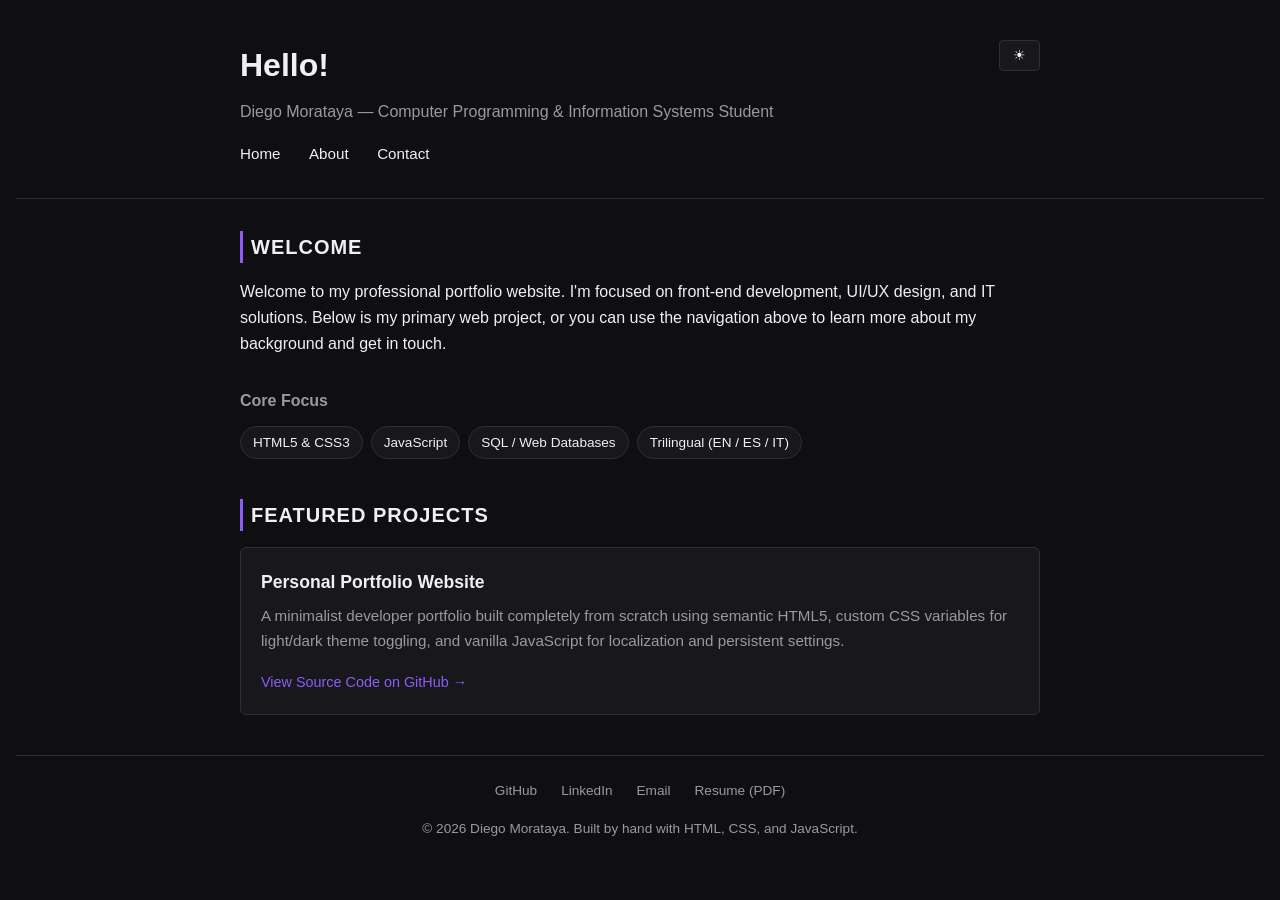
<file: index.html>
<!DOCTYPE html>
<html lang="en" data-theme="dark">
<head>
    <meta charset="UTF-8">
    <meta name="viewport" content="width=device-width, initial-scale=1.0">
    <title>Diego Morataya — Portfolio</title>
    <link rel="stylesheet" href="styles.css">
</head>
<body>
    <header>
        <div class="container header-flex">
            <div>
                <h1 id="greeting">Hello!</h1>
                <p class="subtitle">Diego Morataya — Computer Programming & Information Systems Student</p>
                <nav>
                    <a href="index.html">Home</a>
                    <a href="about.html">About</a>
                    <a href="contact.html">Contact</a>
                </nav>
            </div>
            <div class="controls">
                <button id="theme-toggle" class="control-btn" title="Toggle Theme">🌗</button>
                <button id="menu-toggle" class="control-btn menu-btn" aria-label="Toggle Navigation">☰</button>
            </div>
        </div>
    </header>

    <main class="container">
        <!-- Hero / Welcome -->
        <section id="hero">
            <h2>Welcome</h2>
            <p class="hero-text">Welcome to my professional portfolio website. I'm focused on front-end development, UI/UX design, and IT solutions. 
                Below is my primary web project, or you can use the navigation above to learn more about my background and get in touch.</p>

            <div class="skills-summary">
                <h3>Core Focus</h3>
                <div class="skills-tags">
                    <span class="tag">HTML5 & CSS3</span>
                    <span class="tag">JavaScript</span>
                    <span class="tag">SQL / Web Databases</span>
                    <span class="tag">Trilingual (EN / ES / IT)</span>
                </div>
            </div>
        </section>

        <!-- Projects Section -->
        <section id="projects">
            <h2>Featured Projects</h2>
            
            <article class="project-card">
                <h3>Personal Portfolio Website</h3>
                <p>A minimalist developer portfolio built completely from scratch using semantic HTML5, custom CSS variables for light/dark theme toggling, and vanilla JavaScript for localization and persistent settings.</p>
                <div class="project-links">
                    <a href="https://github.com/meiisho/Portfolio" target="_blank" rel="noopener noreferrer">View Source Code on GitHub &rarr;</a>
                </div>
            </article>
        </section>
    </main>

    <footer class="site-footer">
        <div class="container">
            <ul>
                <li><a href="https://github.com/meiisho" target="_blank" rel="noopener noreferrer">GitHub</a></li>
                <li><a href="https://linkedin.com/in/diego-morataya-5031442a0" target="_blank" rel="noopener noreferrer">LinkedIn</a></li>
                <li><a href="mailto:dmcruz82004@gmail.com">Email</a></li>
                <li><a href="Diego_Morataya_Resume.pdf" target="_blank" rel="noopener noreferrer">Resume (PDF)</a></li>
            </ul>
            <p>&copy; <span id="year">2026</span> Diego Morataya. Built by hand with HTML, CSS, and JavaScript.</p>
        </div>
    </footer>

    <script src="script.js"></script>
</body>
</html>
</file>
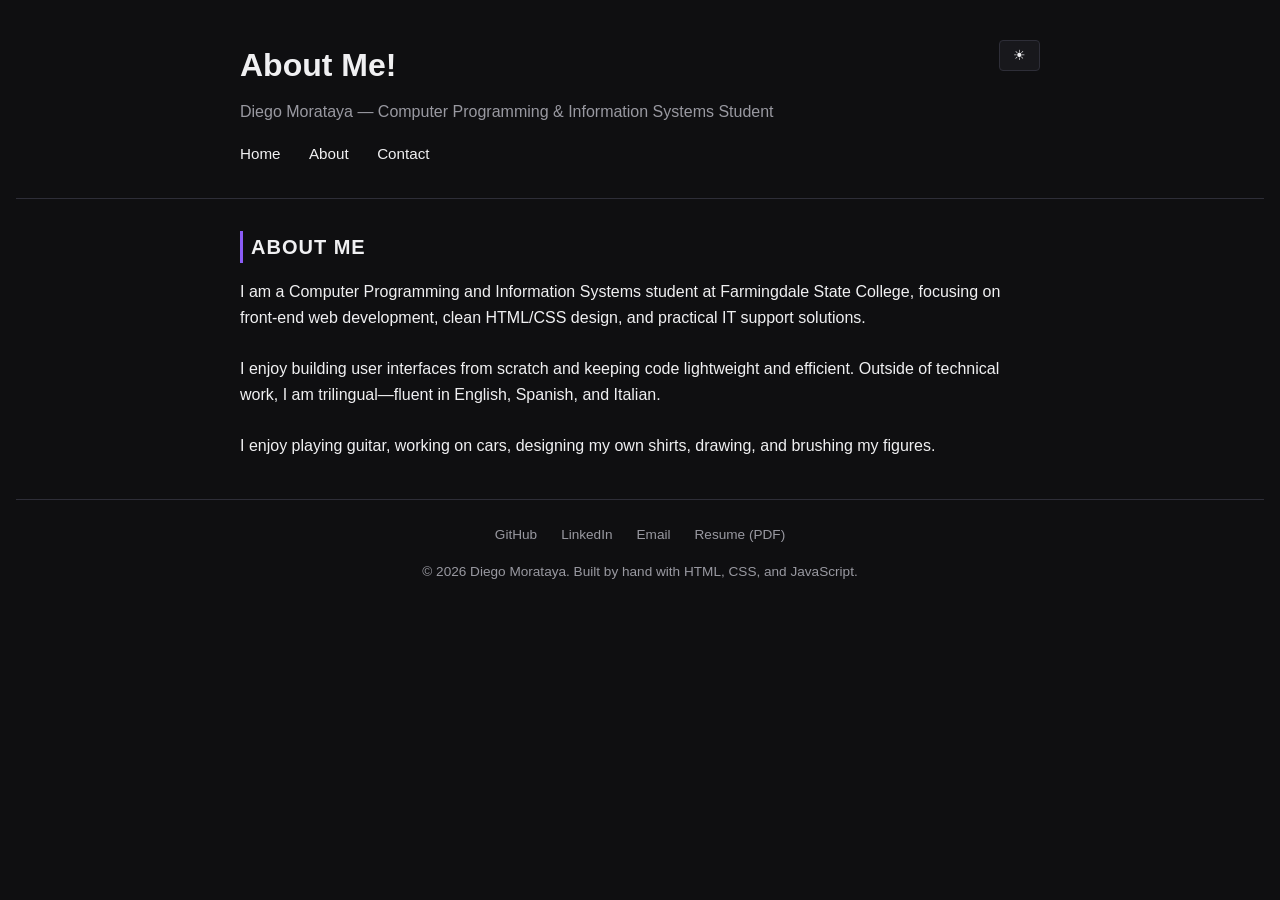
<file: about.html>
<!DOCTYPE html>
<html lang="en" data-theme="dark">
<head>
    <meta charset="UTF-8">
    <meta name="viewport" content="width=device-width, initial-scale=1.0">
    <title>About Diego...</title>
    <link rel="stylesheet" href="styles.css">
</head>
<body>
    <header>
        <div class="container header-flex">
            <div>
                <h1>About Me!</h1>
                <p class="subtitle">Diego Morataya — Computer Programming & Information Systems Student</p>
                <nav>
                    <a href="index.html">Home</a>
                    <a href="about.html">About</a>
                    <a href="contact.html">Contact</a>
                </nav>
            </div>
            <div class="controls">
                <button id="theme-toggle" class="control-btn" title="Toggle Theme">🌗</button>
                <button id="menu-toggle" class="control-btn menu-btn" aria-label="Toggle Navigation">☰</button>
            </div>
        </div>
    </header>

    <main class="container">
        <section id="about">
            <h2>About Me</h2>
            <p>I am a Computer Programming and Information Systems student at Farmingdale State College, focusing on front-end web development, clean HTML/CSS design, and practical IT support solutions.</p>
            <br>
            <p>I enjoy building user interfaces from scratch and keeping code lightweight and efficient. Outside of technical work, I am trilingual—fluent in English, Spanish, and Italian.</p>
            <br>
            <p>I enjoy playing guitar, working on cars, designing my own shirts, drawing, and brushing my figures.</p>
        </section>
    </main>

    <footer class="site-footer">
        <div class="container">
            <ul>
                <li><a href="https://github.com/meiisho" target="_blank" rel="noopener noreferrer">GitHub</a></li>
                <li><a href="https://linkedin.com/in/diego-morataya-5031442a0" target="_blank" rel="noopener noreferrer">LinkedIn</a></li>
                <li><a href="mailto:dmcruz82004@gmail.com">Email</a></li>
                <li><a href="Diego_Morataya_Resume.pdf" target="_blank" rel="noopener noreferrer">Resume (PDF)</a></li>
            </ul>
            <p>&copy; <span id="year">2026</span> Diego Morataya. Built by hand with HTML, CSS, and JavaScript.</p>
        </div>
    </footer>
    <script src="script.js"></script>
</body>
</html>
</file>
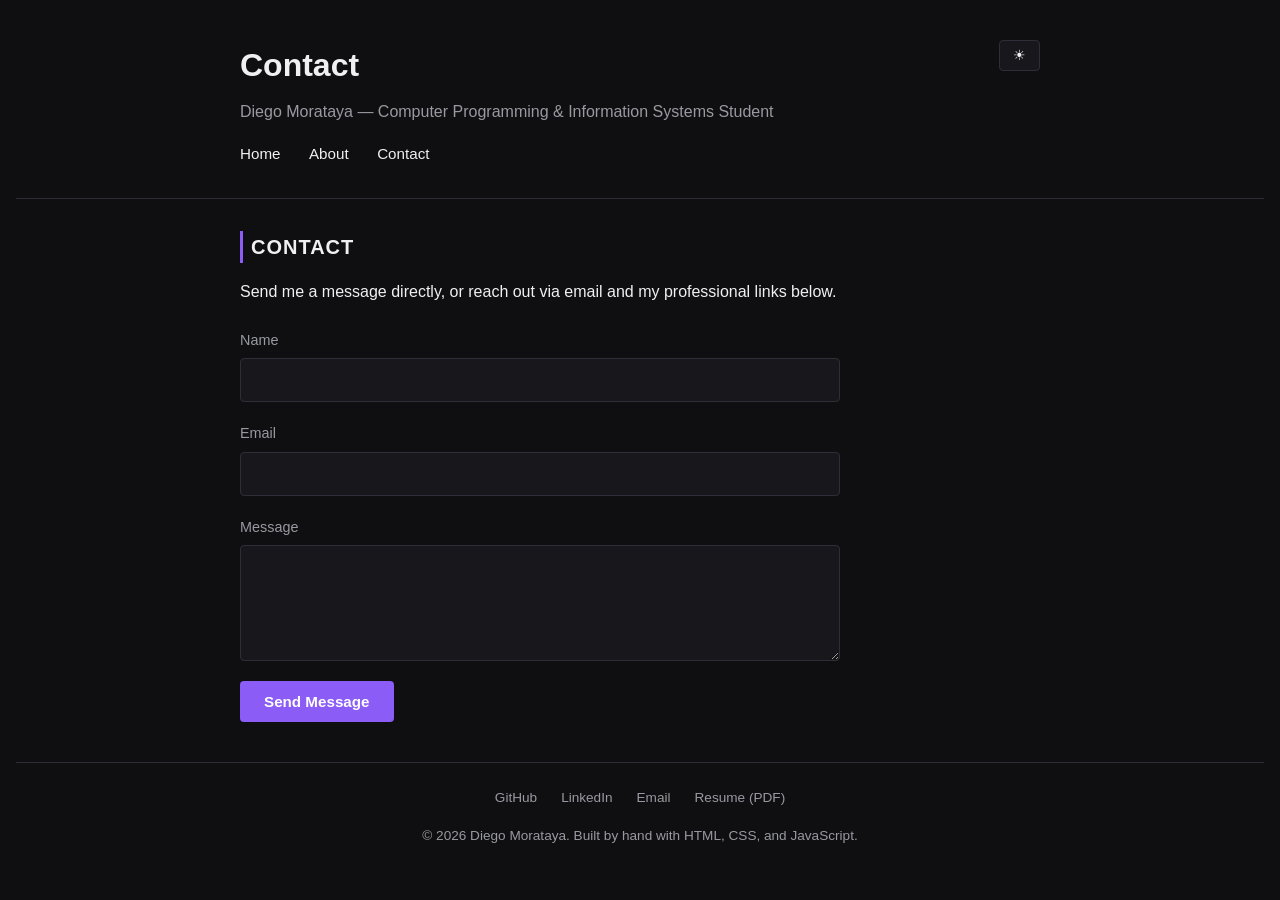
<file: contact.html>
<!DOCTYPE html>
<html lang="en" data-theme="dark">
<head>
    <meta charset="UTF-8">
    <meta name="viewport" content="width=device-width, initial-scale=1.0">
    <title>Contact Diego</title>
    <link rel="stylesheet" href="styles.css">
</head>
<body>
    <header>
        <div class="container header-flex">
            <div>
                <h1>Contact</h1>
                <p class="subtitle">Diego Morataya — Computer Programming & Information Systems Student</p>
                <nav>
                    <a href="index.html">Home</a>
                    <a href="about.html">About</a>
                    <a href="contact.html">Contact</a>
                </nav>
            </div>
            <div class="controls">
                <button id="theme-toggle" class="control-btn" title="Toggle Theme">🌗</button>
                <button id="menu-toggle" class="control-btn menu-btn" aria-label="Toggle Navigation">☰</button>
            </div>
        </div>
    </header>

    <main class="container">
        <section id="contact">
            <h2>Contact</h2>
            <p>Send me a message directly, or reach out via email and my professional links below.</p>
            
            <form action="https://formspree.io/f/mkjjblaj" method="POST" class="contact-form">
                <div class="form-group">
                    <label for="name">Name</label>
                    <input type="text" id="name" name="name" required>
                </div>
                
                <div class="form-group">
                    <label for="email">Email</label>
                    <input type="email" id="email" name="_replyto" required>
                </div>
                
                <div class="form-group">
                    <label for="message">Message</label>
                    <textarea id="message" name="message" rows="5" required></textarea>
                </div>
                
                <button type="submit" class="submit-btn">Send Message</button>
            </form>
        </section>
    </main>

    <footer class="site-footer">
        <div class="container">
            <ul>
                <li><a href="https://github.com/meiisho" target="_blank" rel="noopener noreferrer">GitHub</a></li>
                <li><a href="https://linkedin.com/in/diego-morataya-5031442a0" target="_blank" rel="noopener noreferrer">LinkedIn</a></li>
                <li><a href="mailto:dmcruz82004@gmail.com">Email</a></li>
                <li><a href="Diego_Morataya_Resume.pdf" target="_blank" rel="noopener noreferrer">Resume (PDF)</a></li>
            </ul>
            <p>&copy; <span id="year">2026</span> Diego Morataya. Built by hand with HTML, CSS, and JavaScript.</p>
        </div>
    </footer>
    <script src="script.js"></script>
</body>
</html>
</file>
<file: styles.css>
/* Dark Theme Defaults */
:root {
    --bg-color: #0f0f11;
    --card-bg: #18181c;
    --text-primary: #f0f0f2;
    --text-secondary: #9999a1;
    --accent: #8b5cf6;
    --border: #2e2e38;
    --card-shadow: none;
}

/* Light Theme Overrides */
[data-theme="light"] {
    --bg-color: #fafafa;
    --card-bg: #ffffff;
    --text-primary: #111827;
    --text-secondary: #4b5563;
    --accent: #6d28d9;
    --border: #e5e7eb;
    --card-shadow: 0 1px 3px rgba(0, 0, 0, 0.06), 0 1px 2px rgba(0, 0, 0, 0.04);
}

.control-btn, .tag {
    box-shadow: var(--card-shadow);
}

* {
    box-sizing: border-box;
    margin: 0;
    padding: 0;
}

/* Enables smooth scrolling across the whole page */
html {
    scroll-behavior: smooth;
}

body {
    font-family: -apple-system, BlinkMacSystemFont, "Segoe UI", Roboto, Helvetica, Arial, sans-serif;
    background-color: var(--bg-color);
    color: var(--text-primary);
    line-height: 1.6;
    padding: 2.5rem 1rem;
    transition: background-color 0.2s ease, color 0.2s ease;
}

.container {
    max-width: 800px;
    margin: 0 auto;
}

.header-flex {
    display: flex;
    justify-content: space-between;
    align-items: flex-start;
}

.controls {
    display: flex;
    gap: 0.5rem;
}

.control-btn {
    background: var(--card-bg);
    color: var(--text-primary);
    border: 1px solid var(--border);
    padding: 0.4rem 0.8rem;
    border-radius: 4px;
    cursor: pointer;
    font-size: 0.85rem;
}

.control-btn:hover {
    border-color: var(--accent);
}

header {
    border-bottom: 1px solid var(--border);
    padding-bottom: 2rem;
    margin-bottom: 2rem;
}

header h1 {
    font-size: 2rem;
    font-weight: 700;
}

.subtitle {
    color: var(--text-secondary);
    margin: 0.5rem 0 1rem 0;
}

nav a {
    color: var(--text-primary);
    text-decoration: none;
    margin-right: 1.5rem;
    font-size: 0.95rem;
}

nav a:hover {
    color: var(--accent);
}

section {
    margin-bottom: 2.5rem;
}

section h2 {
    font-size: 1.25rem;
    margin-bottom: 1rem;
    border-left: 3px solid var(--accent);
    padding-left: 0.5rem;
    text-transform: uppercase;
    letter-spacing: 0.05em;
}

.project-card {
    background-color: var(--card-bg);
    border: 1px solid var(--border);
    padding: 1.25rem;
    border-radius: 6px;
    margin-bottom: 1rem;
}

.project-card h3 {
    margin-bottom: 0.5rem;
    font-size: 1.1rem;
}

.project-card p {
    color: var(--text-secondary);
    font-size: 0.95rem;
    margin-bottom: 1rem;
}

.project-links a, .contact-list a {
    color: var(--accent);
    text-decoration: none;
    font-size: 0.9rem;
    font-weight: 500;
}

.project-links a:hover, .contact-list a:hover {
    text-decoration: underline;
}

/* Contact Form Styling */
.contact-form {
    display: flex;
    flex-direction: column;
    gap: 1.25rem;
    margin-top: 1.5rem;
    max-width: 600px;
}

.form-group {
    display: flex;
    flex-direction: column;
    gap: 0.4rem;
}

.form-group label {
    font-size: 0.9rem;
    color: var(--text-secondary);
    font-weight: 500;
}

.contact-form input,
.contact-form textarea {
    background-color: var(--card-bg);
    color: var(--text-primary);
    border: 1px solid var(--border);
    padding: 0.75rem;
    border-radius: 4px;
    font-family: inherit;
    font-size: 1rem;
}

.contact-form input:focus,
.contact-form textarea:focus {
    outline: none;
    border-color: var(--accent);
}

.submit-btn {
    background-color: var(--accent);
    color: #ffffff;
    border: none;
    padding: 0.75rem 1.5rem;
    border-radius: 4px;
    cursor: pointer;
    font-weight: 600;
    font-size: 0.95rem;
    align-self: flex-start;
}

.submit-btn:hover {
    opacity: 0.9;
}

footer {
    border-top: 1px solid var(--border);
    padding-top: 1.5rem;
    text-align: center;
    color: var(--text-secondary);
    font-size: 0.85rem;
}

.site-footer ul {
    list-style: none;
    display: flex;
    justify-content: center;
    gap: 1.5rem;
    margin-bottom: 1rem;
}

.site-footer a {
    color: var(--text-secondary);
    text-decoration: none;
}

.site-footer a:hover {
    color: var(--accent);
}

/* Skills Tags */
.skills-summary {
    margin-top: 2rem;
}

.skills-summary h3 {
    font-size: 1rem;
    margin-bottom: 0.75rem;
    color: var(--text-secondary);
}

.skills-tags {
    display: flex;
    flex-wrap: wrap;
    gap: 0.5rem;
}

.tag {
    background-color: var(--card-bg);
    border: 1px solid var(--border);
    color: var(--text-primary);
    padding: 0.3rem 0.75rem;
    border-radius: 20px;
    font-size: 0.85rem;
}

/* Desktop default: Hide hamburger button */
.menu-btn {
    display: none;
}

/* Mobile styles */
@media (max-width: 650px) {
    .menu-btn {
        display: inline-block;
    }

    /* Hide nav links by default on small screens */
    nav {
        display: none;
        width: 100%;
        flex-direction: column;
        gap: 0.75rem;
        padding-top: 1rem;
    }

    /* Shown when toggled via JavaScript */
    nav.nav-open {
        display: flex;
    }
}

/* Smooth color transitions for theme switching */
body,
header,
.project-card,
.tag,
.control-btn,
a {
    transition: background-color 0.3s ease, color 0.3s ease, border-color 0.3s ease;
}
</file>
